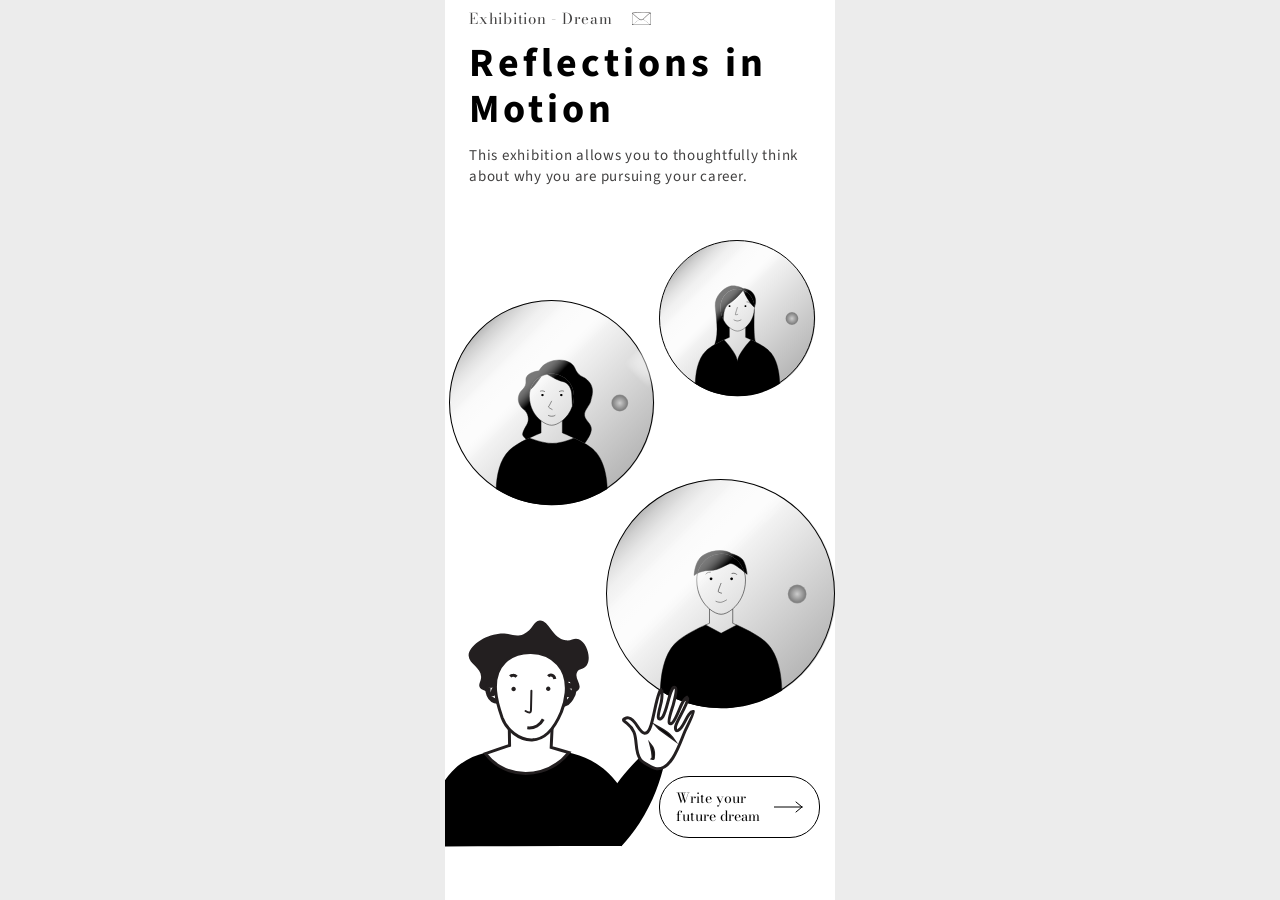
<file: index.html>
<!DOCTYPE html>
<html lang="en">
<head>
<meta charset="UTF-8" />
<meta name="viewport" content="width=device-width, initial-scale=1.0" />
<title>Exhibition · Dream</title>
<link rel="stylesheet" href="css/style.css" />
</head>
<body data-page="home">

<main class="screen home">
  <div class="home-hero">
    <div class="home-text">
      <div class="home-nav">
        <span>Exhibition - Dream</span>
        <svg viewBox="0 0 18.9492 13.25" fill="none" xmlns="http://www.w3.org/2000/svg" aria-hidden="true">
            <path d="M18.898 0.914679L18.9388 1.00171L18.9425 13.1115C18.9186 13.1819 18.877 13.2252 18.8091 13.2499H0.198351C0.130515 13.2252 0.088851 13.1819 0.0649923 13.1115L0.0607192 1.01151L0.118941 0.905809C6.37862 0.908765 12.6383 0.911722 18.898 0.914494V0.914679ZM0.990671 1.25672C0.816539 1.24138 0.624245 1.26799 0.447977 1.25672V12.6494L8.27609 6.57415L1.70946 1.52614C1.50292 1.3894 1.23638 1.27834 0.990493 1.25672H0.990671ZM18.5595 1.25672H18.0346C17.8272 1.25672 17.4916 1.41009 17.3157 1.52614C16.7167 1.92121 16.0964 2.46578 15.5156 2.90779C13.9879 4.07066 12.4385 5.22705 10.9214 6.41172C10.8993 6.42891 10.7221 6.56011 10.7314 6.57415L18.5595 12.6309V1.25672ZM0.839329 12.8523H18.1502L10.0892 6.56676C9.72292 6.32986 9.28332 6.32191 8.91814 6.56676L0.839329 12.8523Z" fill="black"/>
            <path d="M0.839465 12.8523L8.91828 6.56676C9.28346 6.32173 9.72324 6.32986 10.0893 6.56676L18.1503 12.8523H0.839465Z" fill="white"/>
            <path d="M0.990826 1.25672C1.23671 1.27834 1.50325 1.3894 1.70979 1.52614L8.27643 6.57415L0.448132 12.6492V1.25672C0.624223 1.26799 0.816694 1.24138 0.990826 1.25672Z" fill="white"/>
            <path d="M18.5594 1.25672V12.6309L10.7313 6.57415C10.7222 6.56011 10.8994 6.42891 10.9213 6.41172C12.4384 5.22705 13.9878 4.07047 15.5155 2.90779C16.0963 2.46578 16.7166 1.92122 17.3155 1.52614C17.4915 1.41009 17.8271 1.25672 18.0345 1.25672H18.5594Z" fill="white"/>
            <path d="M0.592757 1.17874C0.548066 1.17061 0.257668 1.12608 0.25019 1.03257C0.23737 0.871255 1.07491 0.677413 1.35303 0.612923C3.65716 0.0792577 9.25094 0.286958 9.69927 0.303404C13.0137 0.424625 14.1334 0.294165 16.9144 0.678337C17.5598 0.767589 18.0945 0.856841 18.465 0.922256C18.6026 0.925582 18.6546 0.970485 18.6778 1.00504C18.9468 1.40769 16.6512 3.27958 12.049 7.00711C11.6222 7.35266 10.8922 7.9279 9.87661 7.96412C8.96891 7.99646 8.23855 7.58383 7.82708 7.29611C2.97167 2.70028 1.118 1.27372 0.592757 1.17874Z" fill="white" stroke="#231F20" stroke-width="0.5" stroke-miterlimit="10"/>
          </svg>
      </div>

      <h1 class="home-title">Reflections in Motion</h1>

      <p class="home-body">This exhibition allows you to thoughtfully think about why you are pursuing your career.</p>
    </div>

    <!-- mirrors: node 56:289/56:349/56:257 — each wrapped so a border ring
         can be drawn exactly on the visible circle's own edge, since the
         source SVGs pad the drawn circle to ~57% of their square canvas.
         The eye dots live in their own layers so a blink swaps dot for line. -->
    <div class="home-mirror-wrap home-mirror-1" aria-hidden="true">
      <img class="home-mirror" src="assets/mirror-char-06.svg" alt="" />
      <img class="mirror-eyes mirror-eyes-open" src="assets/mirror-char-06-eyes-open.svg" alt="" />
      <img class="mirror-eyes mirror-eyes-closed" src="assets/mirror-char-06-eyes-closed.svg" alt="" />
    </div>
    <div class="home-mirror-wrap home-mirror-2" aria-hidden="true">
      <img class="home-mirror" src="assets/mirror-char-07.svg" alt="" />
      <img class="mirror-eyes mirror-eyes-open" src="assets/mirror-char-07-eyes-open.svg" alt="" />
      <img class="mirror-eyes mirror-eyes-closed" src="assets/mirror-char-07-eyes-closed.svg" alt="" />
    </div>
    <div class="home-mirror-wrap home-mirror-3" aria-hidden="true">
      <img class="home-mirror" src="assets/mirror-char-05.svg" alt="" />
      <img class="mirror-eyes mirror-eyes-open" src="assets/mirror-char-05-eyes-open.svg" alt="" />
      <img class="mirror-eyes mirror-eyes-closed" src="assets/mirror-char-05-eyes-closed.svg" alt="" />
    </div>
  </div>

  <!-- main character (Figma node 56:41): every layer is cut from that node's
       own art, so they share one coordinate space. Figma mirrors the whole
       character horizontally on the home frame, hence .home-char-flip. -->
  <div class="home-character-rig" role="img" aria-label="An illustrated character waving hello">
    <div class="home-char-flip">
      <img class="home-char-layer home-char-base" src="assets/home-char-body.svg" alt="" />
      <img class="home-char-layer home-char-hand" src="assets/home-char-hand.svg" alt="" />
      <img class="home-char-layer home-char-eyes home-char-eyes-open" src="assets/home-char-eyes-open.svg" alt="" />
      <img class="home-char-layer home-char-eyes home-char-eyes-closed" src="assets/home-char-eyes-closed.svg" alt="" />
    </div>
  </div>

  <a class="home-cta" href="create/">
    <span>Write your future dream</span>
    <svg viewBox="0 0 29 12" fill="none" xmlns="http://www.w3.org/2000/svg">
      <path d="M0 6H28M28 6L22 1M28 6L22 11" stroke="#000" stroke-width="1" stroke-linecap="round" stroke-linejoin="round"/>
    </svg>
  </a>
</main>

<script src="js/main.js"></script>
</body>
</html>
</file>
<file: css/style.css>
@import url('https://fonts.googleapis.com/css2?family=Source+Sans+Pro:wght@400;700&family=Inter:wght@400&family=Bodoni+Moda:wght@400;700&display=swap');

/* ---------- design tokens ---------- */
:root {
  --black: #000000;
  --dark-gray: #424141;
  --mid-gray: rgba(66, 66, 66, 0.54); /* #424242 at 54% */
  --white: #ffffff;
  --off-white: #fdfdfd;
  --mirror-gold: #e8bf93;

  --font-title: 'Source Sans Pro', sans-serif;
  --font-serif: 'Bodoni Moda', 'Bodoni 72', Georgia, serif;
  --font-ui: 'Inter', sans-serif;

  --radius-input: 8px;
  --radius-pill: 30px;
  --radius-checkbox: 4px;

  color-scheme: light;
}

* { box-sizing: border-box; }

html, body {
  margin: 0;
  padding: 0;
  background: var(--white);
  color: var(--black);
  font-family: var(--font-serif);
  -webkit-font-smoothing: antialiased;
  /* touch: taps register immediately with no double-tap zoom (pinch still
     works), no grey tap flash, no rubber-band bounce, no text inflation */
  touch-action: manipulation;
  -webkit-tap-highlight-color: transparent;
  overscroll-behavior: none;
  -webkit-text-size-adjust: 100%;
  text-size-adjust: 100%;
}

a, button, input, textarea, label { touch-action: manipulation; }

body {
  display: flex;
  justify-content: center;
  background: #ececec; /* visible only as letterbox on wider viewports */
  min-height: 100vh;
}

.screen {
  width: 100%;
  max-width: 390px;
  min-height: 844px;
  background: var(--white);
  position: relative;
  overflow: hidden;
  display: flex;
  flex-direction: column;
}

img, svg { display: block; max-width: 100%; }
button { font-family: inherit; cursor: pointer; background: none; border: none; padding: 0; }
a { color: inherit; text-decoration: none; }

/* ---------- Screen 1: Home (node 52:7) ---------- */
/* The Figma frame is exactly 390x844 — the same as `.screen`'s own box —
   so every element below is positioned with the frame's literal pixel
   coordinates, no scaling math needed. */

.home {
  justify-content: flex-start;
}

.home-hero {
  position: relative;
  width: 390px;
  height: 424px; /* node 52:8 */
  flex: 0 0 auto;
}

.home-text {
  width: 390px;
  padding: 8px 24px 20px;
  display: flex;
  flex-direction: column;
  gap: 12px;
  position: relative;
  z-index: 10;
}

/* node 56:40: a 132px text box, then the envelope starting at x≈162.9 —
   right after the text, not pushed to the far edge */
.home-nav {
  display: flex;
  align-items: center;
  gap: 30.9px;
  height: 21px;
}

.home-nav span {
  flex: none;
  width: 132px;
  white-space: nowrap;
  font-family: var(--font-serif);
  font-weight: 400;
  font-size: 15px;
  line-height: 1.4;
  letter-spacing: 0.75px;
  color: var(--dark-gray);
}

/* Figma applies a vertical flip + 180deg rotation to this icon (net effect:
   a horizontal mirror of the raw asset) — replicated here so the envelope's
   angled flap matches the design instead of running backwards. */
.home-nav svg { flex: none; width: 18.88px; height: 13px; transform: scaleX(-1); }

/* node 52:12: Source Sans Bold 40px, 4px tracking, title case */
.home-title {
  font-family: var(--font-title);
  font-weight: 700;
  font-size: 40px;
  line-height: 115%;
  letter-spacing: 4px;
  color: var(--black);
  width: 342px;
  max-width: 100%;
  margin: 0;
}

.home-body {
  font-family: var(--font-title);
  font-weight: 400;
  font-size: 15px;
  line-height: 140%;
  letter-spacing: 0.75px;
  color: var(--dark-gray);
  margin: 0;
}

/* mirrors: nodes 56:289 (man), 56:349 (curly hair), 56:257 (straight hair).
   The source SVGs draw their circle inset within a padded square canvas
   (the visible circle is ~57% of the file's own width/height, matching
   Figma's own asset), so the border ring is a separate pseudo-element
   inset to land exactly on the drawn circle's edge, not on the padded
   image box. */
.home-mirror-wrap {
  position: absolute;
  display: block;
}

.home-mirror-wrap::after {
  content: "";
  position: absolute;
  border-radius: 50%;
  border: 1px solid var(--black);
  pointer-events: none;
}

/* the drawn circle isn't centered identically in every file — mirror-char-06
   and -07 share one (slightly off-center) circle position, distinct from
   mirror-char-05's — so each needs its own measured inset (via direct pixel
   scan of the rendered art) rather than one shared percentage. */
.home-mirror-1::after,
.home-mirror-2::after { inset: 21.35% 20.66% 21.70% 22.40%; }
.home-mirror-3::after { inset: 21.35% 21.53% 21.53% 21.35%; }

.home-mirror {
  display: block;
  width: 100%;
  height: 100%;
  border-radius: 50%;
}

.home-mirror-1 { left: 71px; top: 393px; width: 402px; height: 402px; z-index: 1; }
.home-mirror-2 { left: -77px; top: 223px; width: 360px; height: 360px; z-index: 2; }
.home-mirror-3 { left: 156px; top: 182px; width: 273px; height: 273px; z-index: 3; }

/* on arrival the mirrors fall in from above and land exactly on their Figma
   spots: they accelerate down, hit, and settle with two shrinking bounces */
@keyframes mirror-drop {
  0%   { transform: translateY(-110vh); animation-timing-function: cubic-bezier(.5, 0, 1, .5); }
  60%  { transform: translateY(0);      animation-timing-function: cubic-bezier(0, .5, .5, 1); }
  74%  { transform: translateY(-22px);  animation-timing-function: cubic-bezier(.5, 0, 1, .5); }
  86%  { transform: translateY(0);      animation-timing-function: cubic-bezier(0, .5, .5, 1); }
  93%  { transform: translateY(-6px);   animation-timing-function: cubic-bezier(.5, 0, 1, .5); }
  100% { transform: translateY(0); }
}

.home-mirror-wrap { animation: mirror-drop 1.1s both; }
.home-mirror-3 { animation-delay: .1s; }
.home-mirror-2 { animation-delay: .3s; }
.home-mirror-1 { animation-delay: .5s; }

@media (prefers-reduced-motion: reduce) {
  .home-mirror-wrap,
  .flow-door-layer { animation: none; }
}

/* mirror blinks: each portrait's eye dots were pulled out of its SVG into an
   open-eye layer, alongside a closed-eye layer drawn at Figma's size (nodes
   74:566/74:567 — 2x1 and 3x1px at the 402px mirror). Both layers share the
   portrait's 576-unit canvas, so the smaller mirrors scale proportionally.
   A blink hard-swaps the two, so the dot is replaced by the line rather than
   the line sitting on top of it. */
.mirror-eyes {
  position: absolute;
  inset: 0;
  width: 100%;
  height: 100%;
  pointer-events: none;
}

.mirror-eyes-closed { opacity: 0; }

/* one shared 6s cycle; each mirror's blink window is fixed at a different
   point in it (evenly 2s apart) so the three can never blink together */
.home-mirror-1 .mirror-eyes-open   { animation: mirror-open-1 6s linear infinite; }
.home-mirror-1 .mirror-eyes-closed { animation: mirror-closed-1 6s linear infinite; }
.home-mirror-2 .mirror-eyes-open   { animation: mirror-open-2 6s linear infinite; }
.home-mirror-2 .mirror-eyes-closed { animation: mirror-closed-2 6s linear infinite; }
.home-mirror-3 .mirror-eyes-open   { animation: mirror-open-3 6s linear infinite; }
.home-mirror-3 .mirror-eyes-closed { animation: mirror-closed-3 6s linear infinite; }

@keyframes mirror-open-1   { 0%, 9% { opacity: 1; } 9.01%, 13% { opacity: 0; } 13.01%, 100% { opacity: 1; } }
@keyframes mirror-closed-1 { 0%, 9% { opacity: 0; } 9.01%, 13% { opacity: 1; } 13.01%, 100% { opacity: 0; } }
@keyframes mirror-open-2   { 0%, 42% { opacity: 1; } 42.01%, 46% { opacity: 0; } 46.01%, 100% { opacity: 1; } }
@keyframes mirror-closed-2 { 0%, 42% { opacity: 0; } 42.01%, 46% { opacity: 1; } 46.01%, 100% { opacity: 0; } }
@keyframes mirror-open-3   { 0%, 75% { opacity: 1; } 75.01%, 79% { opacity: 0; } 79.01%, 100% { opacity: 1; } }
@keyframes mirror-closed-3 { 0%, 75% { opacity: 0; } 75.01%, 79% { opacity: 1; } 79.01%, 100% { opacity: 0; } }

/* main character (node 56:41). On the home frame Figma places this node as a
   horizontally flipped frame at x=249, i.e. rendered across x -11..249 — so
   the layers (cut from the node's own unflipped art) sit inside a mirrored
   wrapper. The wrapper is separate from the rig because the rig's fade-in
   animation owns `transform`. */
.home-character-rig {
  position: absolute;
  left: -11px;
  top: 620px;
  width: 260px;
  height: 227px;
  z-index: 10;
  animation: home-wave-in .9s ease-out .15s both;
}

@keyframes home-wave-in {
  from { opacity: 0; transform: translateY(10px); }
  to { opacity: 1; transform: translateY(0); }
}

.home-char-flip {
  position: absolute;
  inset: 0;
  transform: scaleX(-1);
}

/* the art is 261.007x226.859; Figma offsets it ~1.2px left inside the frame */
.home-char-layer {
  position: absolute;
  left: -1.2px;
  top: 0;
  width: 261px;
  height: 227px;
  display: block;
}

.home-char-base { z-index: 1; } /* torso/sleeve/hair/face — never animates */

/* hand: only the hand itself rotates, pivoting at the wrist where it overlaps
   the sleeve (≈52,145 in the art's own coordinates), so the joint stays
   covered. Rest (0deg) is exactly Figma's pose; negative angles swing it away
   from the face. One unchanging shape under a pure rotation — no stutter. */
.home-char-hand {
  z-index: 2;
  transform-origin: 52px 145px;
  animation: home-hand-swing 1.8s ease-in-out infinite;
  animation-delay: 1s;
}

@keyframes home-hand-swing {
  0%, 100% { transform: rotate(0deg); }
  50%      { transform: rotate(-16deg); }
}

/* eyes: swap on their own separate, slower loop — a blink, decoupled from
   the hand entirely */
.home-char-eyes { z-index: 3; }

.home-char-eyes-open {
  animation: home-eyes-open 4.8s linear infinite;
  animation-delay: 1.6s;
}

.home-char-eyes-closed {
  opacity: 0;
  animation: home-eyes-closed 4.8s linear infinite;
  animation-delay: 1.6s;
}

@keyframes home-eyes-open {
  0%, 89%      { opacity: 1; }
  89.01%, 94%  { opacity: 0; }
  94.01%, 100% { opacity: 1; }
}

@keyframes home-eyes-closed {
  0%, 89%      { opacity: 0; }
  89.01%, 94%  { opacity: 1; }
  94.01%, 100% { opacity: 0; }
}

.home-cta {
  position: absolute;
  left: 214px;
  top: 776px;
  z-index: 10;
  display: inline-flex;
  align-items: center;
  gap: 12px;
  padding: 12px 16px;
  border: 1px solid var(--black);
  border-radius: var(--radius-pill);
  background: var(--white);
  transition: transform .15s ease;
  box-sizing: border-box;
}

.home-cta:active { transform: scale(0.97); }

.home-cta span {
  font-family: var(--font-serif);
  font-weight: 400;
  font-size: 14px;
  line-height: 1.3;
  color: var(--black);
  width: 86px;
}

.home-cta svg { width: 29px; flex: 0 0 auto; }

/* ---------- shared chrome: safety banner + nav bar (screens 2-4) ---------- */

.safety-banner {
  background: var(--off-white);
  border-bottom: 1px solid var(--black);
  padding: 8px 16px;
}

.safety-banner p {
  margin: 0;
  font-family: var(--font-serif);
  font-weight: 400;
  font-size: 11px;
  line-height: 130%;
  color: var(--dark-gray);
  text-align: center;
}

.nav-bar {
  border-bottom: 1px solid var(--black);
  padding: 12px 16px;
  display: flex;
  justify-content: space-between;
  align-items: center;
  line-height: 17px; /* Figma's 41px bar: 17px text + 24px padding */
}

.nav-bar .nav-archive,
.nav-bar .nav-label {
  font-family: var(--font-serif);
  font-weight: 400;
  font-size: 14px;
  color: var(--dark-gray);
}

.nav-bar .nav-archive.active,
.nav-bar .nav-label.active {
  font-weight: 700;
  letter-spacing: 0.56px;
  color: var(--black);
}

.top-section { flex: 0 0 auto; }

.footer {
  flex: 0 0 auto;
  margin-top: auto;
  text-align: center;
  padding: 16px;
  border-top: 1px solid var(--black);
}

.footer p {
  margin: 0;
  font-family: var(--font-serif);
  font-weight: 400;
  font-size: 12px;
  color: var(--mid-gray);
}

/* ---------- Archive / My Mirror: the mirror wall (52:66, 61:469, 63:29, 63:95) ---------- */
/* Mirrors drop in with Matter.js and can be hung on the five hooks taken
   from the Figma archive layout. JS positions each mirror; CSS only draws. */

.wall {
  position: relative;
  flex: 0 0 auto;
  height: 672px;
  overflow: hidden;
  touch-action: none;
  user-select: none;
  -webkit-user-select: none;
}

.archive-hint {
  position: absolute;
  top: 24px;
  left: 24px;
  right: 24px;
  margin: 0;
  font-family: var(--font-serif);
  font-size: 14px;
  color: var(--mid-gray);
  text-align: center;
  pointer-events: none;
}

.archive-empty {
  position: absolute;
  top: 45%;
  left: 24px;
  right: 24px;
  margin: 0;
  font-family: var(--font-serif);
  font-size: 13px;
  color: var(--mid-gray);
  text-align: center;
}

.wall-mirror {
  position: absolute;
  left: 0;
  top: 0;
  z-index: 2;
  border-radius: 50%;
  overflow: hidden;
  cursor: grab;
  touch-action: none;
  will-change: transform;
}

.wall-mirror.is-hung { z-index: 1; }

.wall-mirror.is-dragging { cursor: grabbing; z-index: 5; }
.wall-mirror:focus-visible { outline: 2px solid var(--black); outline-offset: 3px; }

/* mirror-closed.svg draws its circle at 57% of its square canvas, centred;
   blow the art up so that circle exactly fills its (round) box */
.mirror-art {
  position: absolute;
  left: -37.73%;
  top: -37.73%;
  width: 175.45%;
  height: 175.45%;
  max-width: none;
  pointer-events: none;
}

/* free hooks show faintly only while a mirror is being dragged */
.hook-ghost {
  position: absolute;
  border-radius: 50%;
  border: 1px dashed rgba(66, 66, 66, 0.45);
  opacity: 0;
  pointer-events: none;
  transition: opacity .2s ease, border-color .2s ease, background-color .2s ease;
}

.wall.dragging .hook-ghost.free { opacity: 1; }
.hook-ghost.target { border-color: var(--black); background: rgba(0, 0, 0, 0.04); }

/* the enlarged / opened mirror sits in a 390px frame centred on the wall */
.wall-viewer {
  position: absolute;
  top: 0;
  left: 50%;
  width: 390px;
  height: 100%;
  margin-left: -195px;
  z-index: 30;
  pointer-events: none;
}

.viewer-scrim {
  position: fixed;
  inset: 0;
  z-index: 25;
  display: none;
}

.viewer-scrim.visible { display: block; }

/* ---------- the door mirror (create flow + archive viewer) ---------- */
/* Laid out on its open surface circle. The lid is hinged at its left edge;
   swung -102.6deg it shows as the brown sliver in Figma's open art, with the
   grey rim (the lid's thickness) peeking out beside it. */

/* perspective is anchored at the hinge and kept shallow so the swing still
   reads as 3D but the open lid lands close to Figma's flat, orthographic art */
.door {
  position: absolute;
  transform-origin: 0 0;
  perspective: 3000px;
  perspective-origin: 0 50%;
  pointer-events: auto;
}

.door[hidden] { display: none; }

.door-surface {
  position: absolute;
  inset: 0;
  border-radius: 50%;
  background: #c69c6d;
  display: flex;
  align-items: center;
  justify-content: center;
}

/* 66:132: Bodoni Bold 22px carved into the glass — gold letters with a tight
   shadow line inside their top edges (the #mirror-engrave filter,
   js/mirror.js), lines 26px apart */
.door-answer {
  margin: 0;
  width: 80%;
  max-height: 62%; /* the widest band of the circle an 80%-wide box fits in */
  overflow: hidden;
  font-family: var(--font-serif);
  font-weight: 700;
  font-size: 22px;
  line-height: 1.18;
  color: var(--mirror-gold);
  filter: url(#mirror-engrave);
  text-align: center;
  word-break: break-word;
}

.door-hinge {
  position: absolute;
  left: -3.57%;
  top: 43.1%;
  width: 5.16%;
  height: 13.8%;
  background: linear-gradient(90deg, #b6b6b6, #d0d0d0 4%, #e3e3e3 9%, #f0f0f0 14%, #f7f7f7 21%, #fafafa 35%, #b6b6b6);
  opacity: 0;
  transition: opacity .3s ease;
}

.door.is-open .door-hinge { opacity: 1; }

.door-lid {
  position: absolute;
  inset: 0;
  transform-origin: 0 50%;
  transform-style: preserve-3d;
  transition: transform var(--swing, 1100ms) cubic-bezier(.45, .05, .3, 1);
}

.door.is-open .door-lid { transform: rotateY(-102.6deg); }

.door-rim,
.door-back,
.door-front {
  position: absolute;
  inset: 0;
  border-radius: 50%;
}

.door-rim { background: #ccc; }

.door-front {
  overflow: hidden;
  transform: translateZ(0.5px);
  backface-visibility: hidden;
  -webkit-backface-visibility: hidden;
}

.door-back {
  background: #a67c52;
  transform: translateZ(calc(var(--thick, 4px) * -1)) rotateY(180deg);
  backface-visibility: hidden;
  -webkit-backface-visibility: hidden;
}

/* 61:469: the major, Bodoni Bold 22px black, across the middle of the glass */
.door-major {
  position: absolute;
  inset: 0;
  padding: 0 9.8%;
  display: flex;
  flex-direction: column;
  align-items: center;
  justify-content: center;
  font-family: var(--font-serif);
  color: var(--black);
  text-align: center;
  word-break: break-word;
  opacity: 0;
  transition: opacity .25s ease .15s;
  pointer-events: none;
}

.door-major-text { margin: 0; font-weight: 700; font-size: 22px; }

/* 69:432: "-Name" in Bodoni Book 14px under the major */
.door-name { margin: 0; font-weight: 400; font-size: 14px; line-height: 1.2; }
.door-name[hidden] { display: none; }

.door.show-major .door-major { opacity: 1; }

/* the knob (the grey dot at 85% across the glass); the hit area is larger
   than the drawn dot so it's easy to tap */
.door-knob {
  position: absolute;
  left: 85%;
  top: 50%;
  width: 18%;
  height: 18%;
  transform: translate(-50%, -50%);
  border-radius: 50%;
  cursor: pointer;
}

.door-knob:focus-visible { outline: 2px solid var(--black); outline-offset: -4px; }
.door.is-open .door-knob { pointer-events: none; }

/* ---------- Create: three questions (52:126 → 69:337 → 69:217) ---------- */

/* the mirror stage is 451 / 416 / 419px tall across the three Figma steps */
.flow-stage {
  position: relative;
  flex: 0 0 auto;
  height: 451px;
  overflow: hidden; /* the arriving mirror falls in from under the nav bar */
  transition: height .5s ease;
}

.create-flow[data-step="2"] .flow-stage { height: 416px; }
.create-flow[data-step="3"] .flow-stage { height: 419px; }

.flow-door-layer {
  position: absolute;
  top: 0;
  left: 50%;
  width: 390px;
  height: 100%;
  margin-left: -195px;
  animation: mirror-drop 1.1s .15s both;
}

.create-form {
  padding: 20px;
  display: flex;
  flex-direction: column;
  gap: 16px;
  flex: 0 0 auto;
}

/* line heights below pin each box to Figma's measured height (Bodoni 72's
   "normal" leading); the Bodoni Moda web font would otherwise run taller */
.create-heading {
  font-family: var(--font-serif);
  font-weight: 700;
  font-size: 22px;
  line-height: 26px;
  text-align: center;
  margin: 0;
}

.flow-step:not([hidden]) { animation: flow-step-in .35s ease; }

@keyframes flow-step-in {
  from { opacity: 0; transform: translateY(4px); }
  to { opacity: 1; transform: none; }
}

.field { display: flex; flex-direction: column; gap: 8px; }
.field[hidden] { display: none; }

.field label {
  font-family: var(--font-serif);
  font-weight: 700;
  font-size: 14px;
  line-height: 17px;
  color: var(--black);
}

/* Figma strokes sit inside the box, so 11px padding + 1px border = its 12px */
.field input[type="text"] {
  border: 1px solid var(--black);
  border-radius: var(--radius-input);
  background: var(--off-white);
  padding: 11px;
  font-family: var(--font-serif);
  font-weight: 400;
  font-size: 14px;
  line-height: 18px;
  color: var(--black);
  outline: none;
}

.field input[type="text"]::placeholder { color: var(--mid-gray); }

.field .textarea-wrap {
  border: 1px solid var(--dark-gray);
  border-radius: var(--radius-input);
  background: var(--off-white);
  padding: 11px;
  display: flex;
  flex-direction: column;
  gap: 16px;
}

.field input[type="text"]:focus-visible,
.field .textarea-wrap:focus-within { outline: 2px solid var(--black); outline-offset: 1px; }

/* one line tall like the Figma field; grows as the answer does */
.field textarea {
  border: none;
  outline: none;
  resize: none;
  background: transparent;
  width: 100%;
  height: 17px;
  max-height: 120px;
  overflow-y: hidden;
  padding: 0;
  font-family: var(--font-serif);
  font-weight: 400;
  font-size: 14px;
  line-height: 17px;
  color: var(--black);
}

.field textarea::placeholder { color: var(--mid-gray); }

.textarea-toolbar {
  display: flex;
  align-items: center;
  justify-content: space-between;
}

.textarea-toolbar .icons { display: flex; gap: 8px; }
.textarea-toolbar img { width: 20px; height: 20px; opacity: 0.6; }
.textarea-toolbar button img { width: 18px; height: 20px; opacity: 0.75; }

.checkbox-list {
  display: flex;
  flex-direction: column;
  gap: 10px;
  padding: 4px 0;
}

.checkbox-row {
  display: flex;
  align-items: center;
  gap: 10px;
}

.checkbox-row input { position: absolute; opacity: 0; width: 0; height: 0; }

.checkbox-box {
  width: 20px;
  height: 20px;
  border: 1px solid var(--black);
  border-radius: var(--radius-checkbox);
  flex: 0 0 auto;
  display: flex;
  align-items: center;
  justify-content: center;
  background: var(--white);
}

.checkbox-box img { width: 14px; height: 14px; opacity: 0; transition: opacity .15s ease; }
.checkbox-row input:checked + .checkbox-box { background: var(--black); }
.checkbox-row input:checked + .checkbox-box img { opacity: 1; filter: invert(1); }
.checkbox-row input:focus-visible + .checkbox-box { outline: 2px solid var(--black); outline-offset: 2px; }

.checkbox-row span {
  font-family: var(--font-serif);
  font-weight: 400;
  font-size: 14px;
  line-height: 17px;
  color: var(--dark-gray);
}

/* bottom bar (52:173 / 69:367): Back + Write/Finish */
.flow-actions {
  margin-top: auto;
  display: flex;
  gap: 12px;
  padding: 16px 20px 24px;
  border-top: 1px solid var(--black);
}

.btn {
  flex: 1 1 0;
  min-width: 0;
  padding: 11px;
  border-radius: var(--radius-input);
  border: 1px solid var(--black);
  font-family: var(--font-title);
  font-weight: 400;
  font-size: 15px;
  line-height: 19px;
  display: flex;
  align-items: center;
  justify-content: center;
  transition: transform .15s ease, opacity .15s ease;
}

.btn:active { transform: scale(0.97); }
.btn:disabled { opacity: 0.6; cursor: default; }
.btn:disabled:active { transform: none; }
.btn-back { background: var(--off-white); color: var(--mid-gray); }
.btn-write { background: var(--black); color: var(--white); }
</file>
